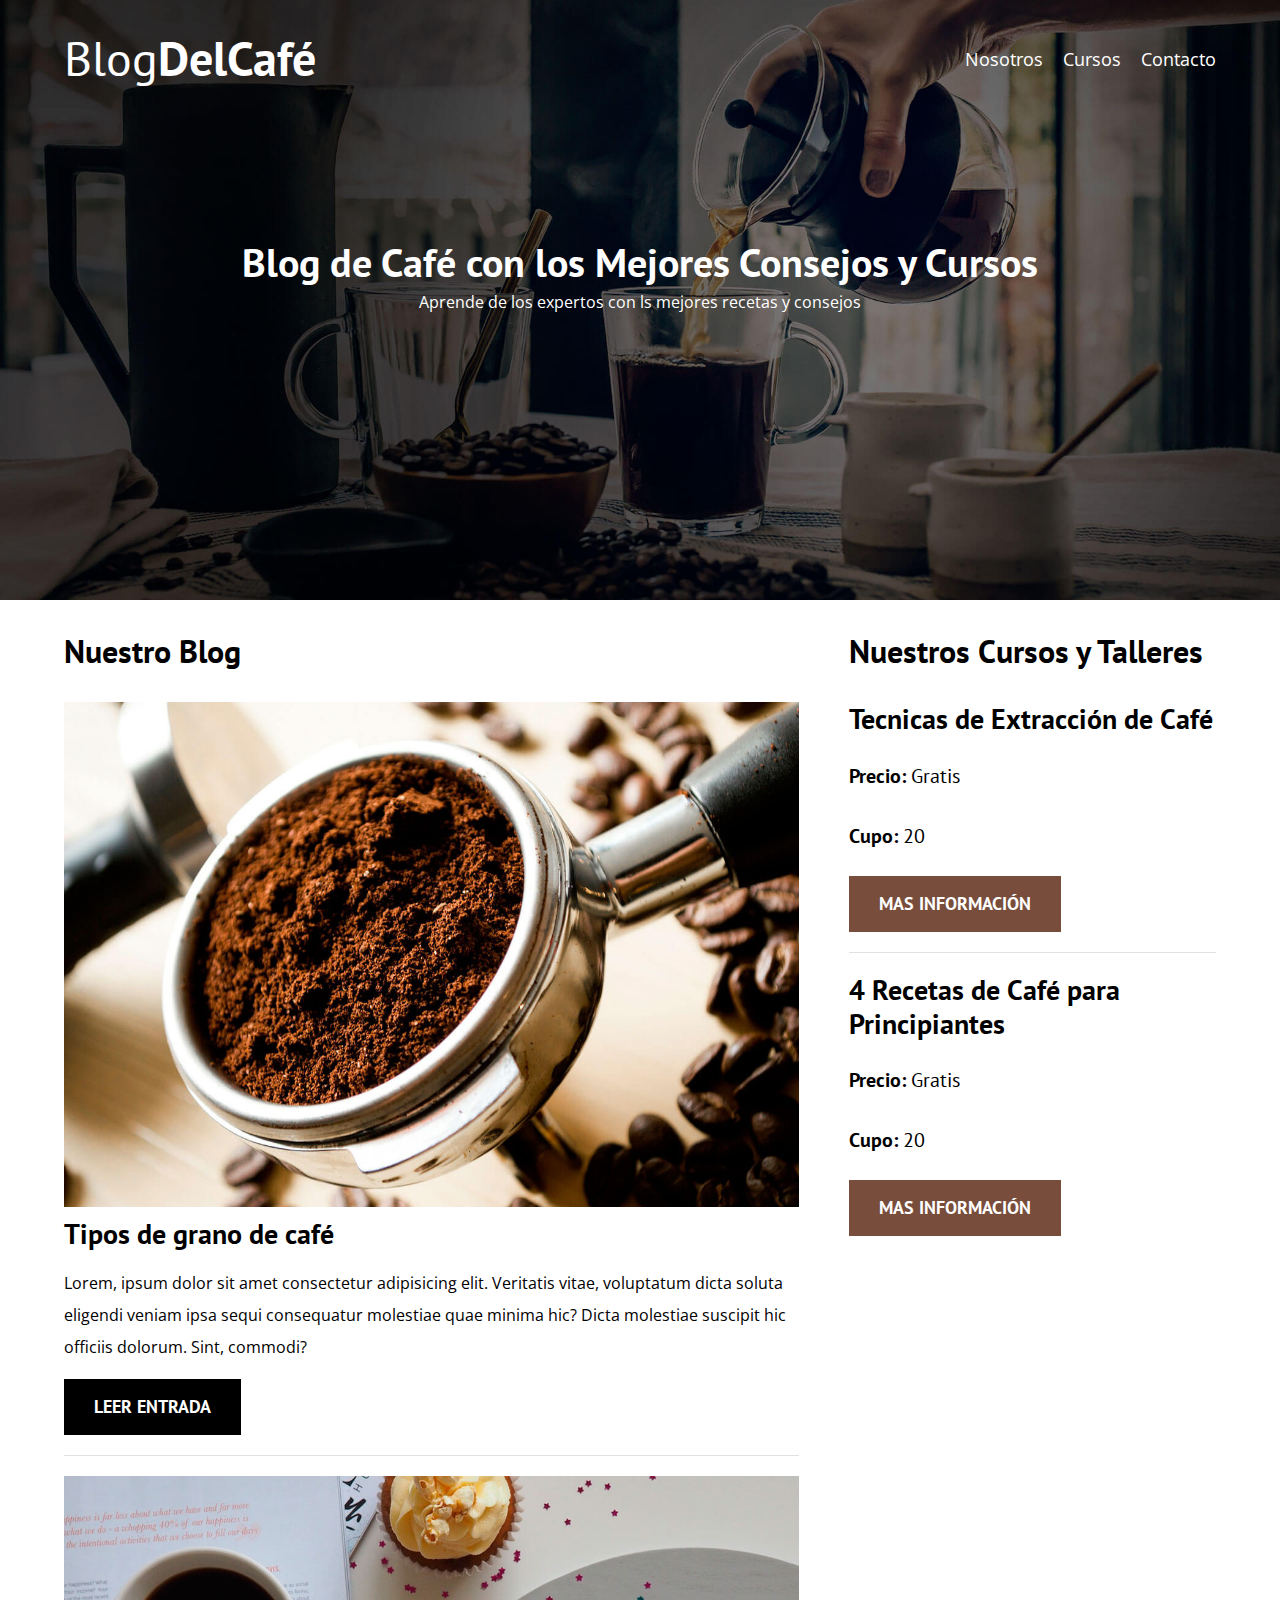
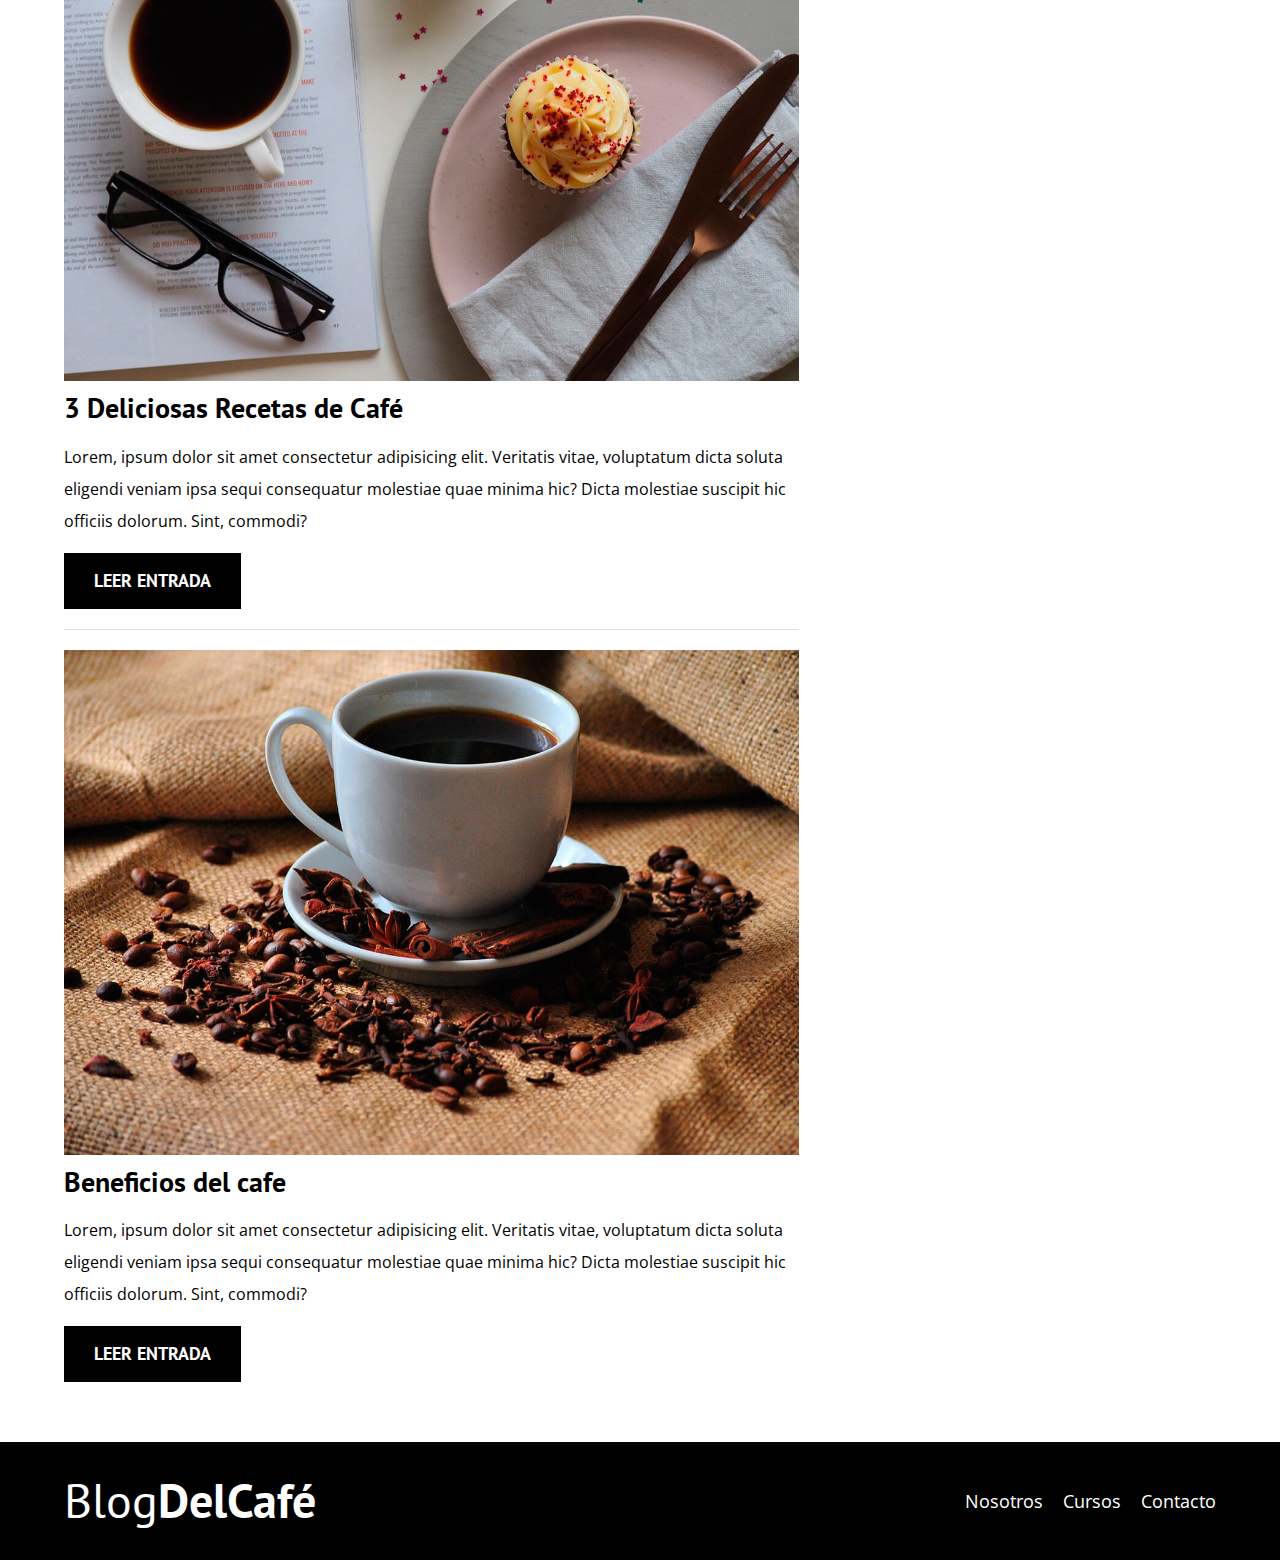
<file: index.html>
<!DOCTYPE html>
<html lang="en">

<head>
    <meta charset="UTF-8">
    <meta http-equiv="X-UA-Compatible" content="IE=edge">
    <meta name="viewport" content="width=device-width, initial-scale=1.0">
    <title>Blog del Café</title>

    <link rel="stylesheet" href="css/normalize.css">

    <link rel="preconnect" href="https://fonts.gstatic.com">
    <link href="https://fonts.googleapis.com/css2?family=Open+Sans&family=PT+Sans:wght@400;700&display=swap"
        rel="stylesheet">

    <link rel="stylesheet" href="css/style.css">
</head>

<body>

    <header class="header">

        <div class="contenedor">
            <div class="barra">
                <a class="logo" href="index.html">
                    <h1 class="logo__nombre no-margin centrar-texto">Blog<span class="logo__bold">DelCafé</span></h1>
                </a>

                <nav class="navegacion">
                    <a href="nosotros.html" class="navegacion__enlace">Nosotros</a>
                    <a href="cursos.html" class="navegacion__enlace">Cursos</a>
                    <a href="contacto.html" class="navegacion__enlace">Contacto</a>
                </nav>
            </div>
        </div>

        <div class="header__texto">
            <h2 class="no-margin">Blog de Café con los Mejores Consejos y Cursos</h2>
            <p class="no-margin">Aprende de los expertos con ls mejores recetas y consejos</p>
        </div>
    </header>

    <div class="contenedor contenido-principal">
        <main class="blog">
            <h3>Nuestro Blog</h3>

            <article class="entrada">
                <div class="entrada__imagen">
                    <img src="/img/blog1.jpg" alt="imagen blog">
                </div>

                <div class="entrada_contenido">
                    <h4 class="no-margin">Tipos de grano de café</h4>
                    <p>Lorem, ipsum dolor sit amet consectetur adipisicing elit. Veritatis vitae,
                        voluptatum dicta soluta eligendi veniam ipsa sequi consequatur molestiae
                        quae minima hic? Dicta molestiae suscipit hic officiis dolorum. Sint,
                        commodi?</p>
                    <a href="entrada.html" class="boton boton--primario">Leer Entrada</a>
                </div>
            </article>

            <article class="entrada">
                <div class="entrada__imagen">
                    <img src="/img/blog2.jpg" alt="imagen blog">
                </div>

                <div class="entrada_contenido">
                    <h4 class="no-margin">3 Deliciosas Recetas de Café</h4>
                    <p>Lorem, ipsum dolor sit amet consectetur adipisicing elit. Veritatis vitae,
                        voluptatum dicta soluta eligendi veniam ipsa sequi consequatur molestiae
                        quae minima hic? Dicta molestiae suscipit hic officiis dolorum. Sint,
                        commodi?</p>
                    <a href="entrada.html" class="boton boton--primario">Leer Entrada</a>
                </div>
            </article>

            <article class="entrada">
                <div class="entrada__imagen">
                    <img src="/img/blog3.jpg" alt="imagen blog">
                </div>

                <div class="entrada_contenido">
                    <h4 class="no-margin">Beneficios del cafe</h4>
                    <p>Lorem, ipsum dolor sit amet consectetur adipisicing elit. Veritatis vitae,
                        voluptatum dicta soluta eligendi veniam ipsa sequi consequatur molestiae
                        quae minima hic? Dicta molestiae suscipit hic officiis dolorum. Sint,
                        commodi?</p>
                    <a href="entrada.html" class="boton boton--primario">Leer Entrada</a>
                </div>
            </article>

        </main> <!-- .blog-->
        <aside class="sidebar">
            <h3>Nuestros Cursos y Talleres</h3>

            <ul class="cursos no-padding">
                <li class="widget-curso">
                    <h4 class="no-margin">Tecnicas de Extracción de Café</h4>
                    <p class="widget-curso__label">Precio:
                        <span class="widget-curso__info">Gratis</span>
                    </p>
                    <p class="widget-curso__label">Cupo:
                        <span class="widget-curso__info">20</span>
                    </p>
                    <a href="entrada.html" class="boton boton--secundario">Mas información</a>
                </li>

                <li class="widget-curso">
                    <h4 class="no-margin">4 Recetas de Café para Principiantes</h4>
                    <p class="widget-curso__label">Precio:
                        <span class="widget-curso__info">Gratis</span>
                    </p>
                    <p class="widget-curso__label">Cupo:
                        <span class="widget-curso__info">20</span>
                    </p>
                    <a href="entrada.html" class="boton boton--secundario">Mas información</a>
                </li>
            </ul>
        </aside>
    </div> <!-- .contenido-principal-->

    <footer class="footer">
        <div class="contenedor">
            <div class="barra">
                <a class="logo" href="index.html">
                    <h1 class="logo__nombre no-margin centrar-texto">Blog<span class="logo__bold">DelCafé</span></h1>
                </a>

                <nav class="navegacion">
                    <a href="nosotros.html" class="navegacion__enlace">Nosotros</a>
                    <a href="cursos.html" class="navegacion__enlace">Cursos</a>
                    <a href="contacto.html" class="navegacion__enlace">Contacto</a>
                </nav>
            </div>
        </div>

    </footer>

</body>

</html>
</file>
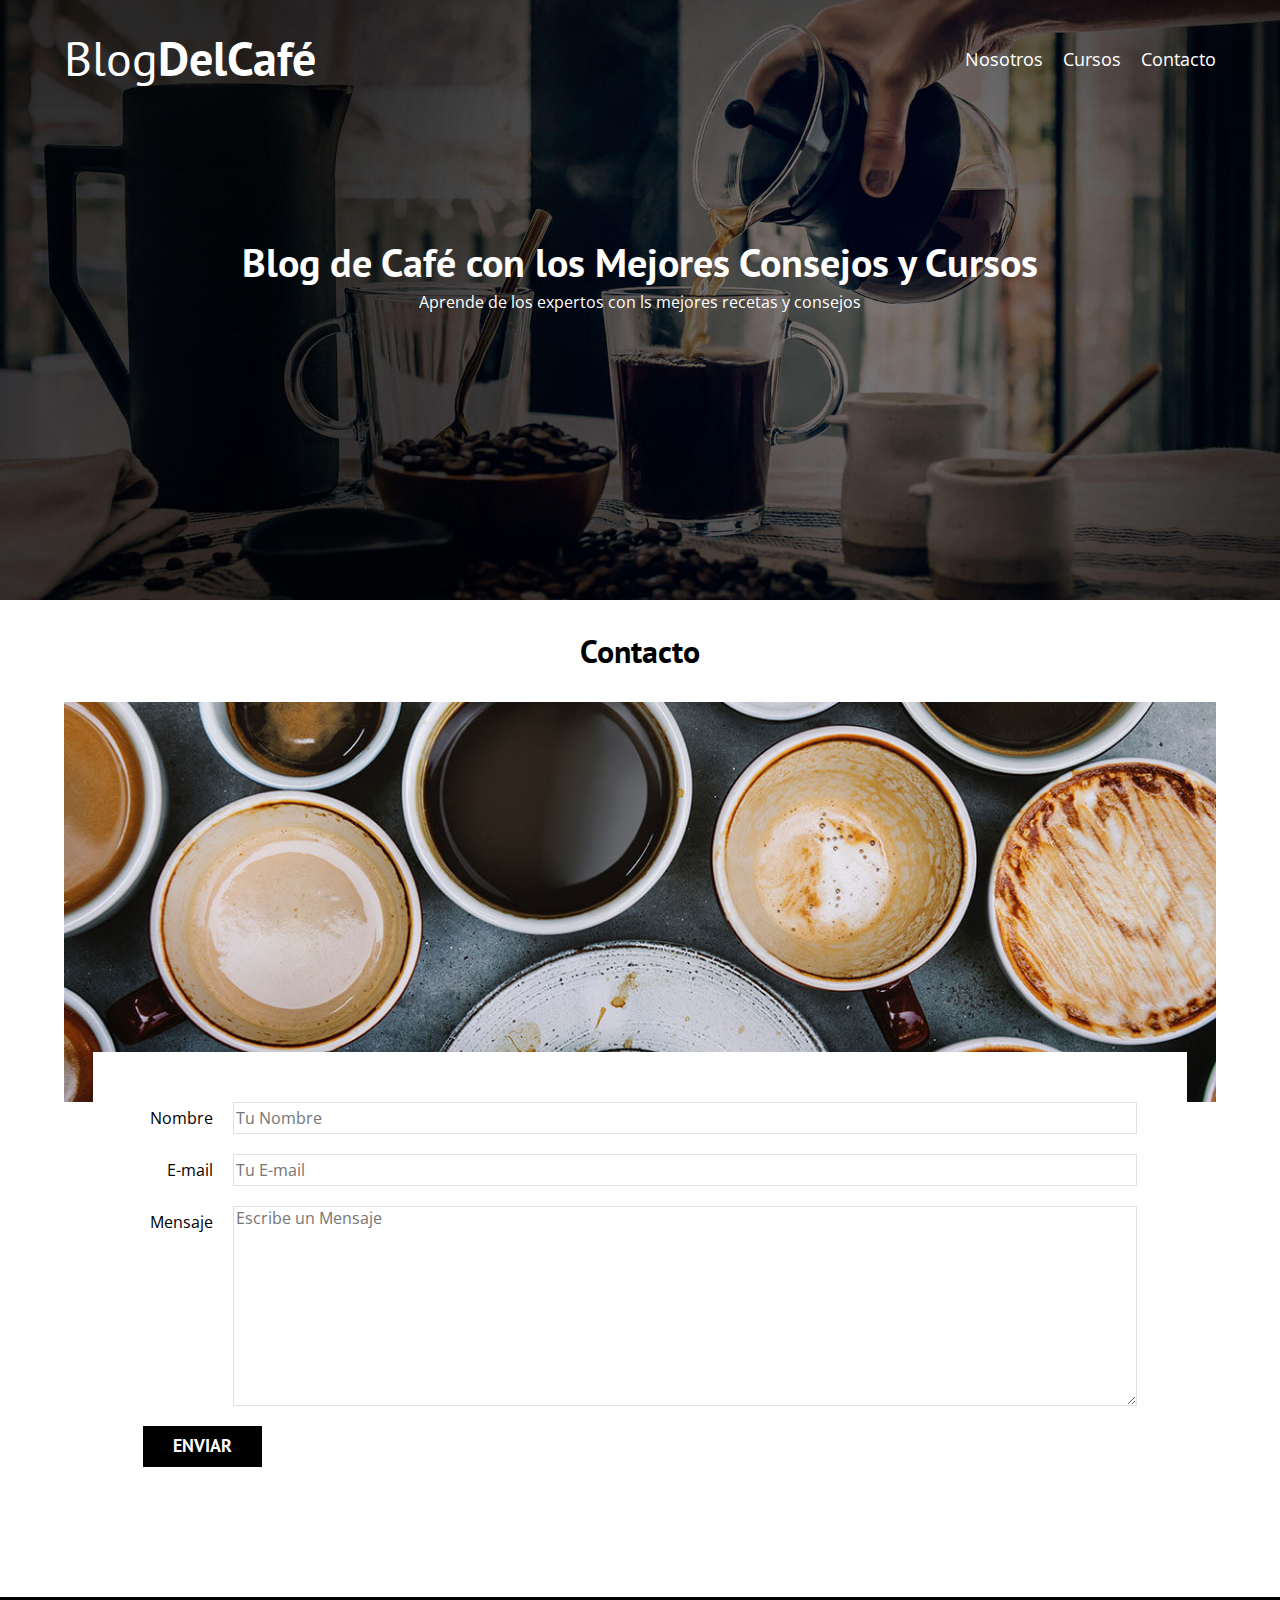
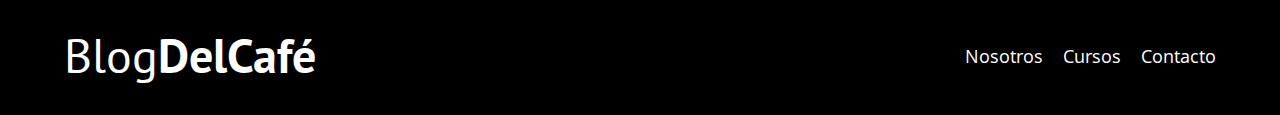
<file: contacto.html>
<!DOCTYPE html>
<html lang="en">

<head>
    <meta charset="UTF-8">
    <meta http-equiv="X-UA-Compatible" content="IE=edge">
    <meta name="viewport" content="width=device-width, initial-scale=1.0">
    <title>Blog del Café</title>

    <link rel="stylesheet" href="css/normalize.css">

    <link rel="preconnect" href="https://fonts.gstatic.com">
    <link href="https://fonts.googleapis.com/css2?family=Open+Sans&family=PT+Sans:wght@400;700&display=swap"
        rel="stylesheet">

    <link rel="stylesheet" href="css/style.css">
</head>

<body>

    <header class="header">

        <div class="contenedor">
            <div class="barra">
                <a class="logo" href="index.html">
                    <h1 class="logo__nombre no-margin centrar-texto">Blog<span class="logo__bold">DelCafé</span></h1>
                </a>

                <nav class="navegacion">
                    <a href="nosotros.html" class="navegacion__enlace">Nosotros</a>
                    <a href="cursos.html" class="navegacion__enlace">Cursos</a>
                    <a href="contacto.html" class="navegacion__enlace">Contacto</a>
                </nav>
            </div>
        </div>

        <div class="header__texto">
            <h2 class="no-margin">Blog de Café con los Mejores Consejos y Cursos</h2>
            <p class="no-margin">Aprende de los expertos con ls mejores recetas y consejos</p>
        </div>
    </header>

    <main class="contenedor">
        <h3 class="centrar-texto">Contacto</h3>

        <div class="contacto-bg"></div>
        <form class="formulario">
            <div class="campo">
                <label class="campo__label" for="nombre">Nombre</label>
                <input class="campo__field" type="text" placeholder="Tu Nombre" id="nombre">
            </div>
            <div class="campo">
                <label class="campo__label" for="email">E-mail</label>
                <input class="campo__field" type="email" placeholder="Tu E-mail" id="email">
            </div>
            <div class="campo">
                <label class="campo__label" for="mensaje">Mensaje</label>
                <textarea class="campo__field campo__field--textarea"  id="mensaje" placeholder="Escribe un Mensaje"></textarea>
            </div>
            <div class="campo">
                <input type="submit" value="Enviar" class="boton boton--primario">
            </div>
        </form>

    </main>

    <footer class="footer">
        <div class="contenedor">
            <div class="barra">
                <a class="logo" href="index.html">
                    <h1 class="logo__nombre no-margin centrar-texto">Blog<span class="logo__bold">DelCafé</span></h1>
                </a>

                <nav class="navegacion">
                    <a href="nosotros.html" class="navegacion__enlace">Nosotros</a>
                    <a href="cursos.html" class="navegacion__enlace">Cursos</a>
                    <a href="contacto.html" class="navegacion__enlace">Contacto</a>
                </nav>
            </div>
        </div>

    </footer>

</body>

</html>
</file>
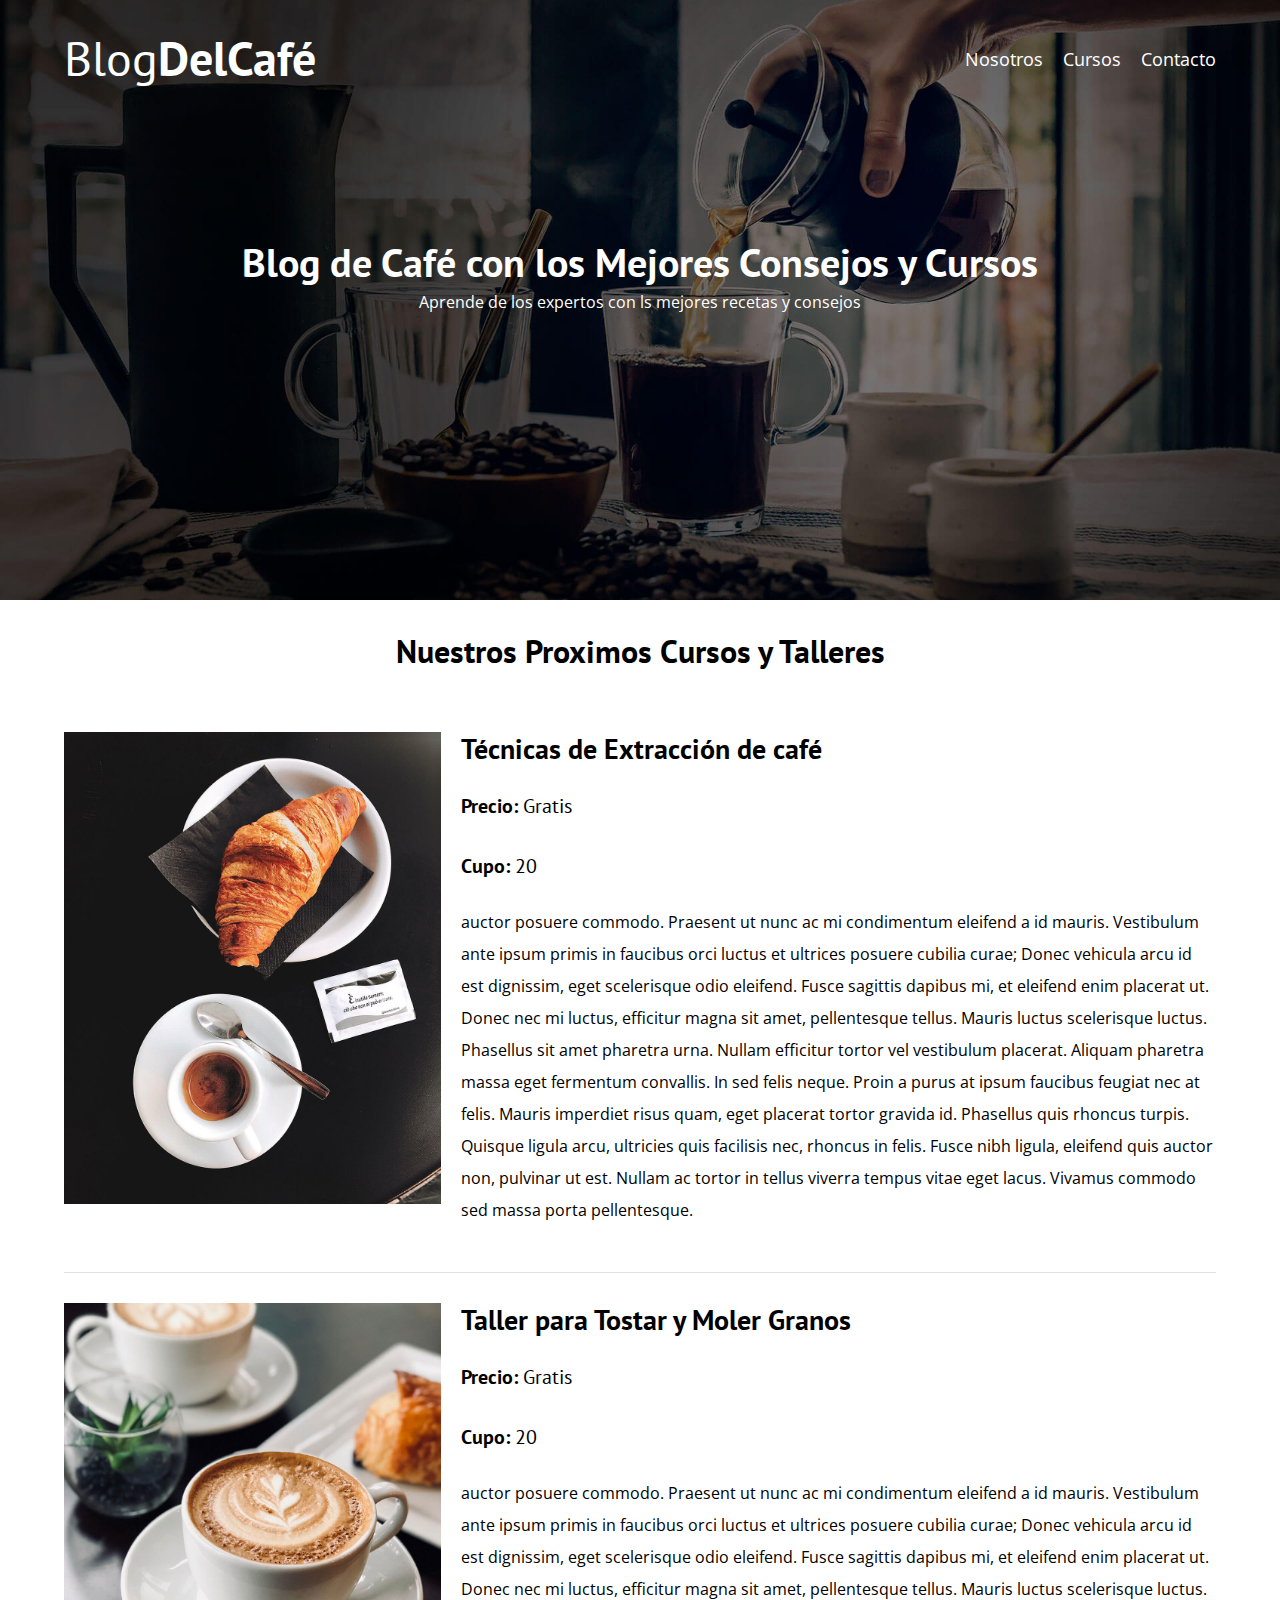
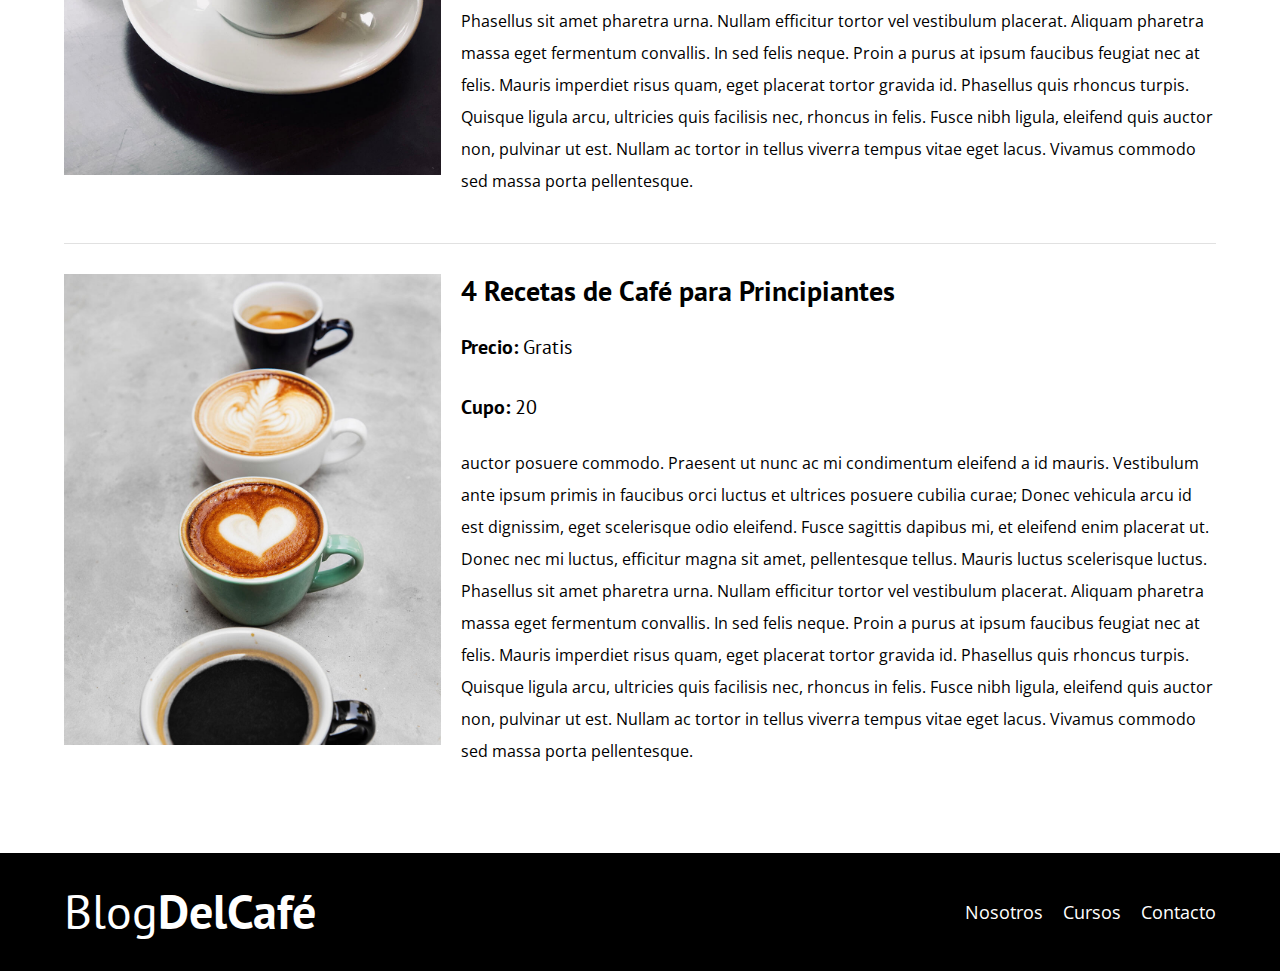
<file: cursos.html>
<!DOCTYPE html>
<html lang="en">

<head>
    <meta charset="UTF-8">
    <meta http-equiv="X-UA-Compatible" content="IE=edge">
    <meta name="viewport" content="width=device-width, initial-scale=1.0">
    <title>Blog del Café</title>

    <link rel="stylesheet" href="css/normalize.css">

    <link rel="preconnect" href="https://fonts.gstatic.com">
    <link href="https://fonts.googleapis.com/css2?family=Open+Sans&family=PT+Sans:wght@400;700&display=swap"
        rel="stylesheet">

    <link rel="stylesheet" href="css/style.css">
</head>

<body>

    <header class="header">

        <div class="contenedor">
            <div class="barra">
                <a class="logo" href="index.html">
                    <h1 class="logo__nombre no-margin centrar-texto">Blog<span class="logo__bold">DelCafé</span></h1>
                </a>

                <nav class="navegacion">
                    <a href="nosotros.html" class="navegacion__enlace">Nosotros</a>
                    <a href="cursos.html" class="navegacion__enlace">Cursos</a>
                    <a href="contacto.html" class="navegacion__enlace">Contacto</a>
                </nav>
            </div>
        </div>

        <div class="header__texto">
            <h2 class="no-margin">Blog de Café con los Mejores Consejos y Cursos</h2>
            <p class="no-margin">Aprende de los expertos con ls mejores recetas y consejos</p>
        </div>
    </header>

    <main class="contenedor">
        <h3 class="centrar-texto">Nuestros Proximos Cursos y Talleres</h3>

        <div class="curso">
            <div class="curso__imagen">
                <img src="/img/curso1.jpg" alt="curso imagen">
            </div>
            <div class="curso__informacion">
                <h4 class="no-margin">Técnicas de Extracción de café</h4>
                <p class="curso__label">Precio:
                    <span class="curso__info">Gratis</span>
                </p>
                <p class="curso__label">Cupo:
                    <span class="curso__info">20</span>
                </p>
                <p class="curso__descripcion">
                    auctor posuere commodo. Praesent ut nunc ac mi condimentum eleifend a id mauris. Vestibulum ante
                    ipsum primis in faucibus orci luctus et ultrices posuere cubilia curae; Donec vehicula arcu id est
                    dignissim, eget scelerisque odio eleifend. Fusce sagittis dapibus mi, et eleifend enim placerat ut.
                    Donec nec mi luctus, efficitur magna sit amet, pellentesque tellus. Mauris luctus scelerisque
                    luctus. Phasellus sit amet pharetra urna.

                    Nullam efficitur tortor vel vestibulum placerat. Aliquam pharetra massa eget fermentum convallis. In
                    sed felis neque. Proin a purus at ipsum faucibus feugiat nec at felis. Mauris imperdiet risus quam,
                    eget placerat tortor gravida id. Phasellus quis rhoncus turpis. Quisque ligula arcu, ultricies quis
                    facilisis nec, rhoncus in felis. Fusce nibh ligula, eleifend quis auctor non, pulvinar ut est.
                    Nullam ac tortor in tellus viverra tempus vitae eget lacus. Vivamus commodo sed massa porta
                    pellentesque.
                </p>
            </div> <!-- .curso__informacion-->
        </div> <!-- .curso-->

        <div class="curso">
            <div class="curso__imagen">
                <img src="/img/curso2.jpg" alt="curso imagen">
            </div>
            <div class="curso__informacion">
                <h4 class="no-margin">Taller para Tostar y Moler Granos</h4>
                <p class="curso__label">Precio:
                    <span class="curso__info">Gratis</span>
                </p>
                <p class="curso__label">Cupo:
                    <span class="curso__info">20</span>
                </p>
                <p class="curso__descripcion">
                    auctor posuere commodo. Praesent ut nunc ac mi condimentum eleifend a id mauris. Vestibulum ante
                    ipsum primis in faucibus orci luctus et ultrices posuere cubilia curae; Donec vehicula arcu id est
                    dignissim, eget scelerisque odio eleifend. Fusce sagittis dapibus mi, et eleifend enim placerat ut.
                    Donec nec mi luctus, efficitur magna sit amet, pellentesque tellus. Mauris luctus scelerisque
                    luctus. Phasellus sit amet pharetra urna.

                    Nullam efficitur tortor vel vestibulum placerat. Aliquam pharetra massa eget fermentum convallis. In
                    sed felis neque. Proin a purus at ipsum faucibus feugiat nec at felis. Mauris imperdiet risus quam,
                    eget placerat tortor gravida id. Phasellus quis rhoncus turpis. Quisque ligula arcu, ultricies quis
                    facilisis nec, rhoncus in felis. Fusce nibh ligula, eleifend quis auctor non, pulvinar ut est.
                    Nullam ac tortor in tellus viverra tempus vitae eget lacus. Vivamus commodo sed massa porta
                    pellentesque.
                </p>
            </div> <!-- .curso__informacion-->
        </div> <!-- .curso-->

        <div class="curso">
            <div class="curso__imagen">
                <img src="/img/curso3.jpg" alt="curso imagen">
            </div>
            <div class="curso__informacion">
                <h4 class="no-margin">4 Recetas de Café para Principiantes</h4>
                <p class="curso__label">Precio:
                    <span class="curso__info">Gratis</span>
                </p>
                <p class="curso__label">Cupo:
                    <span class="curso__info">20</span>
                </p>
                <p class="curso__descripcion">
                    auctor posuere commodo. Praesent ut nunc ac mi condimentum eleifend a id mauris. Vestibulum ante
                    ipsum primis in faucibus orci luctus et ultrices posuere cubilia curae; Donec vehicula arcu id est
                    dignissim, eget scelerisque odio eleifend. Fusce sagittis dapibus mi, et eleifend enim placerat ut.
                    Donec nec mi luctus, efficitur magna sit amet, pellentesque tellus. Mauris luctus scelerisque
                    luctus. Phasellus sit amet pharetra urna.

                    Nullam efficitur tortor vel vestibulum placerat. Aliquam pharetra massa eget fermentum convallis. In
                    sed felis neque. Proin a purus at ipsum faucibus feugiat nec at felis. Mauris imperdiet risus quam,
                    eget placerat tortor gravida id. Phasellus quis rhoncus turpis. Quisque ligula arcu, ultricies quis
                    facilisis nec, rhoncus in felis. Fusce nibh ligula, eleifend quis auctor non, pulvinar ut est.
                    Nullam ac tortor in tellus viverra tempus vitae eget lacus. Vivamus commodo sed massa porta
                    pellentesque.
                </p>
            </div> <!-- .curso__informacion-->
        </div> <!-- .curso-->

    </main>

    <footer class="footer">
        <div class="contenedor">
            <div class="barra">
                <a class="logo" href="index.html">
                    <h1 class="logo__nombre no-margin centrar-texto">Blog<span class="logo__bold">DelCafé</span></h1>
                </a>

                <nav class="navegacion">
                    <a href="nosotros.html" class="navegacion__enlace">Nosotros</a>
                    <a href="cursos.html" class="navegacion__enlace">Cursos</a>
                    <a href="contacto.html" class="navegacion__enlace">Contacto</a>
                </nav>
            </div>
        </div>

    </footer>

</body>

</html>
</file>
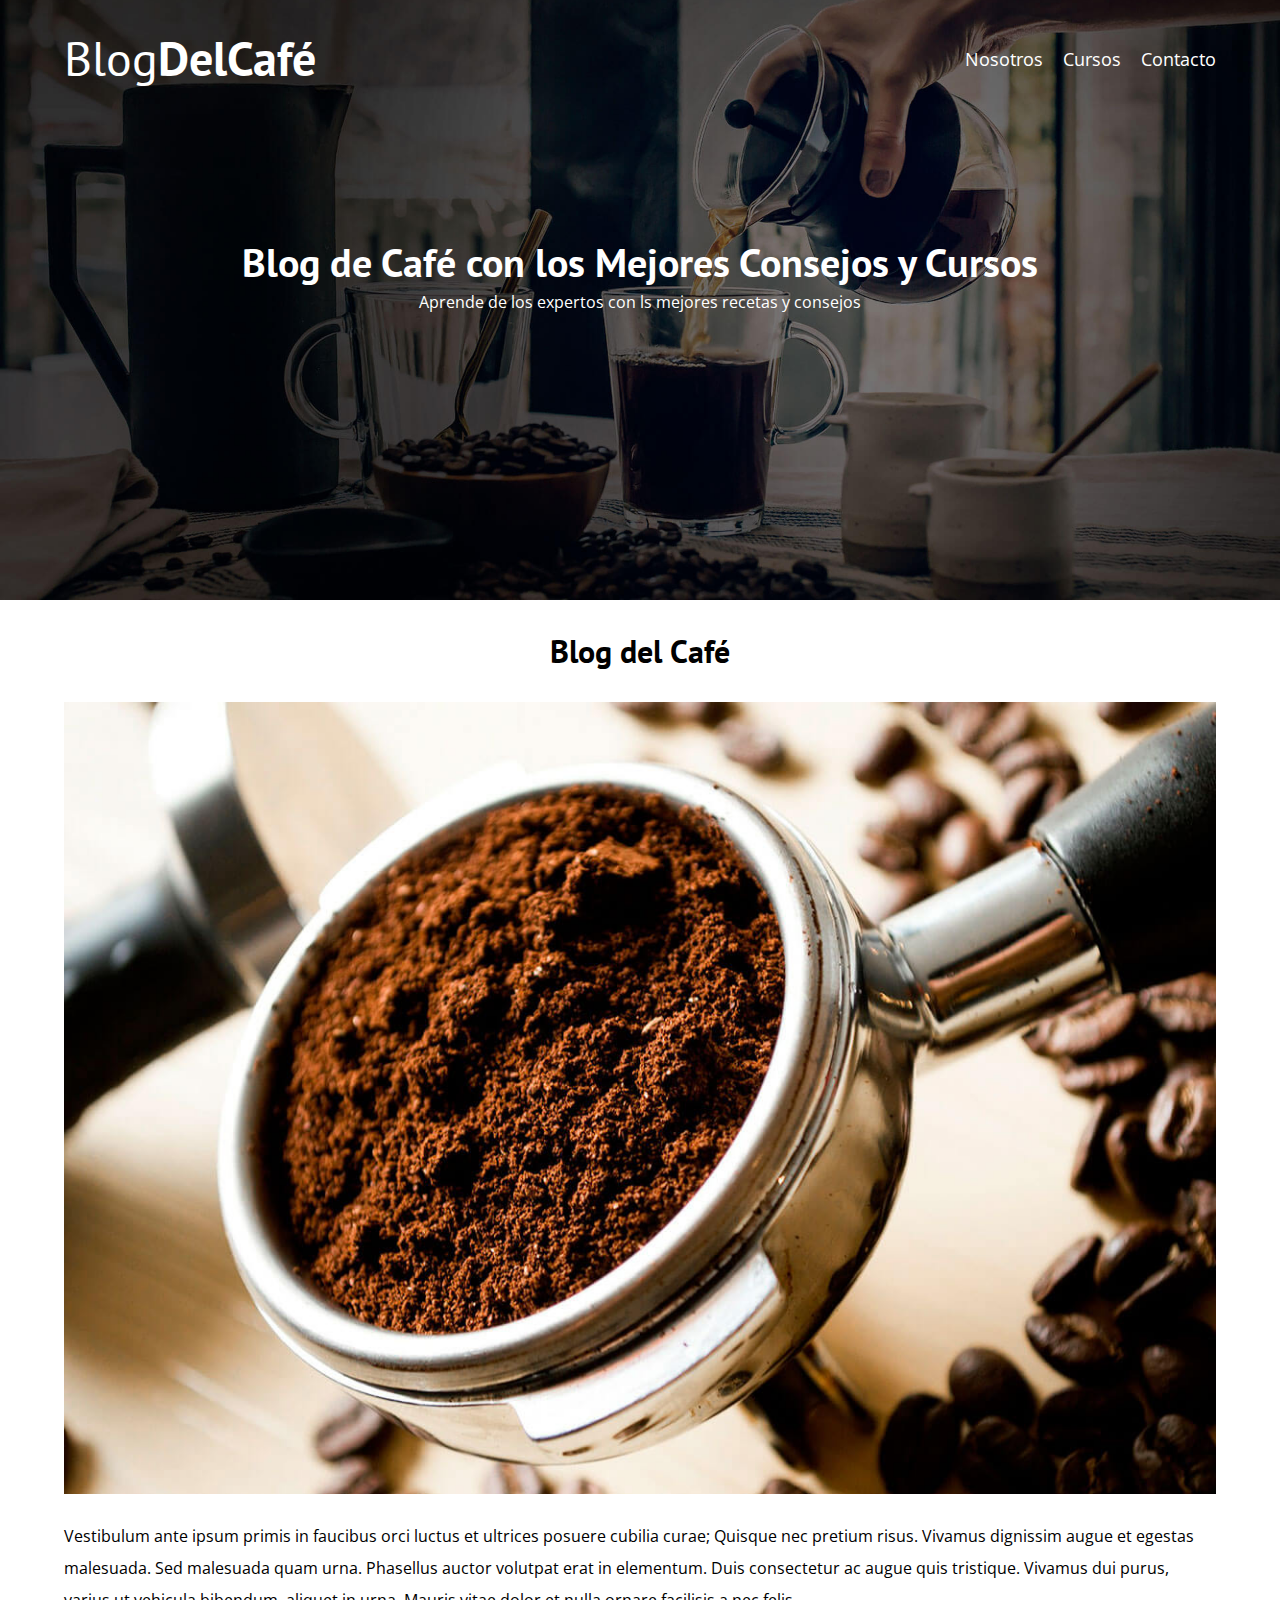
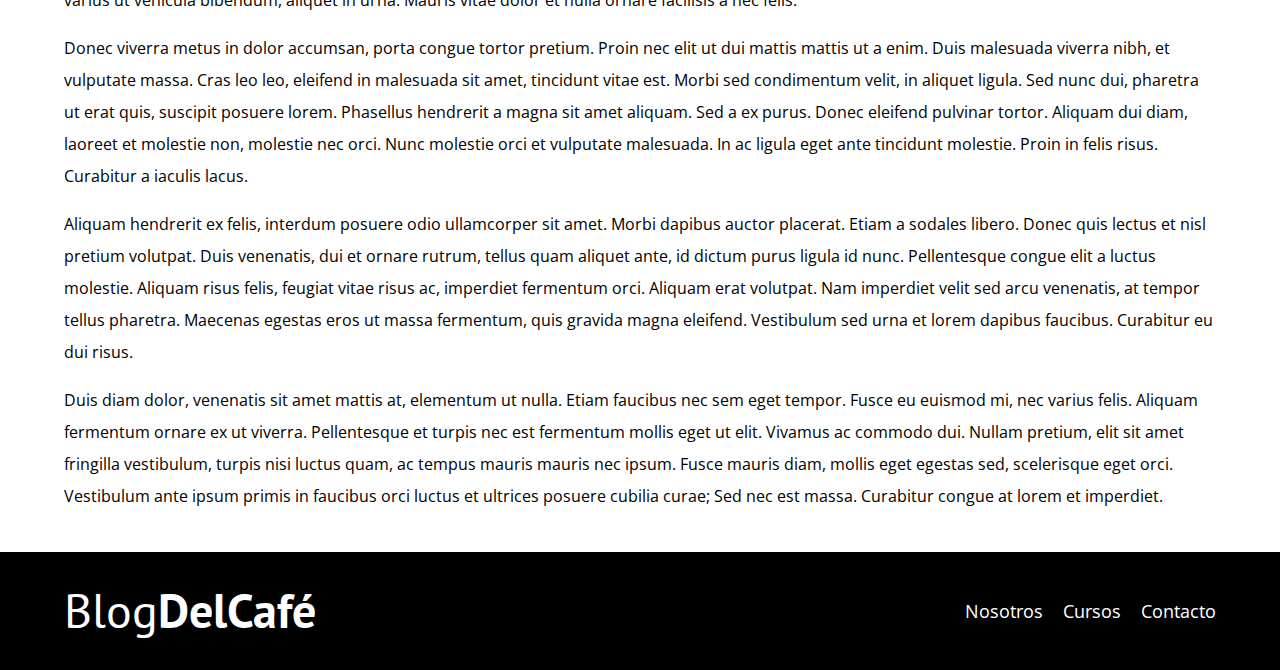
<file: entrada.html>
<!DOCTYPE html>
<html lang="en">

<head>
    <meta charset="UTF-8">
    <meta http-equiv="X-UA-Compatible" content="IE=edge">
    <meta name="viewport" content="width=device-width, initial-scale=1.0">
    <title>Blog del Café</title>

    <link rel="stylesheet" href="css/normalize.css">

    <link rel="preconnect" href="https://fonts.gstatic.com">
    <link href="https://fonts.googleapis.com/css2?family=Open+Sans&family=PT+Sans:wght@400;700&display=swap"
        rel="stylesheet">

    <link rel="stylesheet" href="css/style.css">
</head>

<body>

    <header class="header">

        <div class="contenedor">
            <div class="barra">
                <a class="logo" href="index.html">
                    <h1 class="logo__nombre no-margin centrar-texto">Blog<span class="logo__bold">DelCafé</span></h1>
                </a>

                <nav class="navegacion">
                    <a href="nosotros.html" class="navegacion__enlace">Nosotros</a>
                    <a href="cursos.html" class="navegacion__enlace">Cursos</a>
                    <a href="contacto.html" class="navegacion__enlace">Contacto</a>
                </nav>
            </div>
        </div>

        <div class="header__texto">
            <h2 class="no-margin">Blog de Café con los Mejores Consejos y Cursos</h2>
            <p class="no-margin">Aprende de los expertos con ls mejores recetas y consejos</p>
        </div>
    </header>

    <main class="contenedor">
        <h3 class="centrar-texto">Blog del Café</h3>

        <img src="img/blog1.jpg" alt="imagen del blog">

        <p>Vestibulum ante ipsum primis in faucibus orci luctus et ultrices posuere cubilia curae; Quisque nec pretium
        risus. Vivamus dignissim augue et egestas malesuada. Sed malesuada quam urna. Phasellus auctor volutpat erat in
        elementum. Duis consectetur ac augue quis tristique. Vivamus dui purus, varius ut vehicula bibendum, aliquet in
        urna. Mauris vitae dolor et nulla ornare facilisis a nec felis.</p>

        <p>Donec viverra metus in dolor accumsan, porta congue tortor pretium. Proin nec elit ut dui mattis mattis ut a
        enim. Duis malesuada viverra nibh, et vulputate massa. Cras leo leo, eleifend in malesuada sit amet, tincidunt
        vitae est. Morbi sed condimentum velit, in aliquet ligula. Sed nunc dui, pharetra ut erat quis, suscipit posuere
        lorem. Phasellus hendrerit a magna sit amet aliquam. Sed a ex purus. Donec eleifend pulvinar tortor. Aliquam dui
        diam, laoreet et molestie non, molestie nec orci. Nunc molestie orci et vulputate malesuada. In ac ligula eget
        ante tincidunt molestie. Proin in felis risus. Curabitur a iaculis lacus.</p>

        <p>Aliquam hendrerit ex felis, interdum posuere odio ullamcorper sit amet. Morbi dapibus auctor placerat. Etiam a
        sodales libero. Donec quis lectus et nisl pretium volutpat. Duis venenatis, dui et ornare rutrum, tellus quam
        aliquet ante, id dictum purus ligula id nunc. Pellentesque congue elit a luctus molestie. Aliquam risus felis,
        feugiat vitae risus ac, imperdiet fermentum orci. Aliquam erat volutpat. Nam imperdiet velit sed arcu venenatis,
        at tempor tellus pharetra. Maecenas egestas eros ut massa fermentum, quis gravida magna eleifend. Vestibulum sed
        urna et lorem dapibus faucibus. Curabitur eu dui risus.</p>

        <p>Duis diam dolor, venenatis sit amet mattis at, elementum ut nulla. Etiam faucibus nec sem eget tempor. Fusce eu
        euismod mi, nec varius felis. Aliquam fermentum ornare ex ut viverra. Pellentesque et turpis nec est fermentum
        mollis eget ut elit. Vivamus ac commodo dui. Nullam pretium, elit sit amet fringilla vestibulum, turpis nisi
        luctus quam, ac tempus mauris mauris nec ipsum. Fusce mauris diam, mollis eget egestas sed, scelerisque eget
        orci. Vestibulum ante ipsum primis in faucibus orci luctus et ultrices posuere cubilia curae; Sed nec est massa.
        Curabitur congue at lorem et imperdiet.</p>

    </main>

    <footer class="footer">
        <div class="contenedor">
            <div class="barra">
                <a class="logo" href="index.html">
                    <h1 class="logo__nombre no-margin centrar-texto">Blog<span class="logo__bold">DelCafé</span></h1>
                </a>

                <nav class="navegacion">
                    <a href="nosotros.html" class="navegacion__enlace">Nosotros</a>
                    <a href="cursos.html" class="navegacion__enlace">Cursos</a>
                    <a href="contacto.html" class="navegacion__enlace">Contacto</a>
                </nav>
            </div>
        </div>

    </footer>

</body>

</html>
</file>
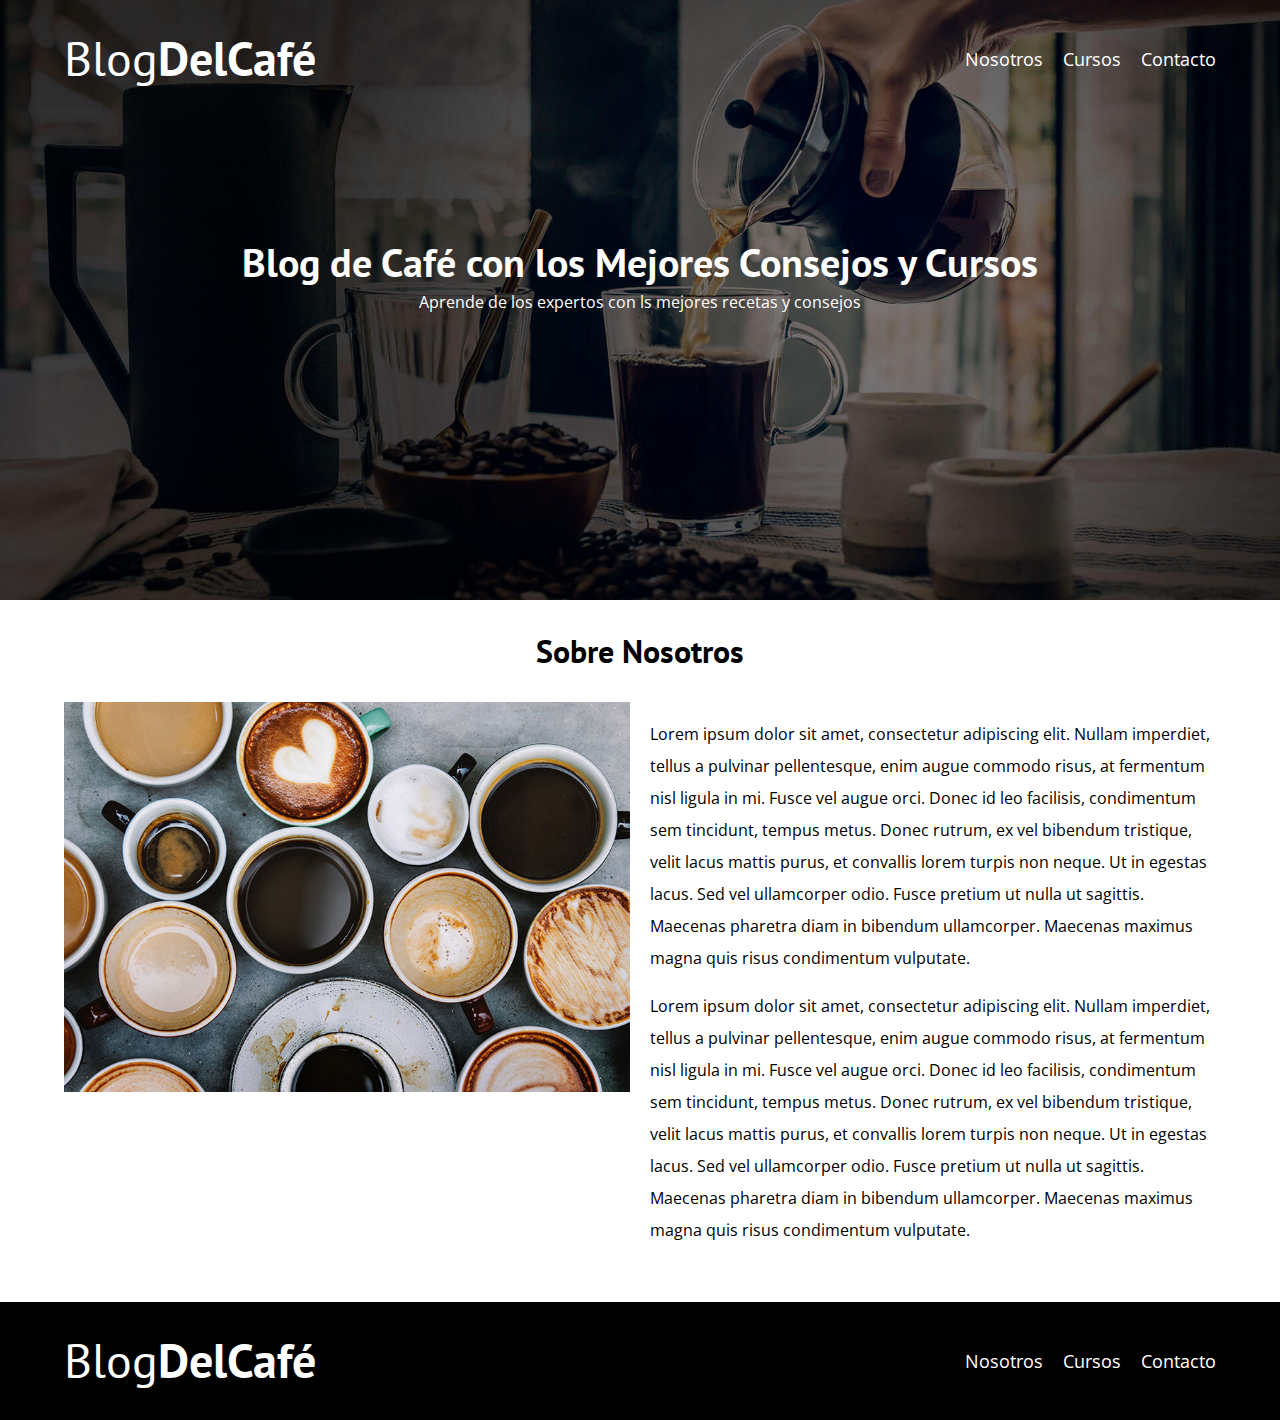
<file: nosotros.html>
<!DOCTYPE html>
<html lang="en">

<head>
    <meta charset="UTF-8">
    <meta http-equiv="X-UA-Compatible" content="IE=edge">
    <meta name="viewport" content="width=device-width, initial-scale=1.0">
    <title>Blog del Café</title>

    <link rel="stylesheet" href="css/normalize.css">

    <link rel="preconnect" href="https://fonts.gstatic.com">
    <link href="https://fonts.googleapis.com/css2?family=Open+Sans&family=PT+Sans:wght@400;700&display=swap"
        rel="stylesheet">

    <link rel="stylesheet" href="css/style.css">
</head>

<body>

    <header class="header">

        <div class="contenedor">
            <div class="barra">
                <a class="logo" href="index.html">
                    <h1 class="logo__nombre no-margin centrar-texto">Blog<span class="logo__bold">DelCafé</span></h1>
                </a>

                <nav class="navegacion">
                    <a href="nosotros.html" class="navegacion__enlace">Nosotros</a>
                    <a href="cursos.html" class="navegacion__enlace">Cursos</a>
                    <a href="contacto.html" class="navegacion__enlace">Contacto</a>
                </nav>
            </div>
        </div>

        <div class="header__texto">
            <h2 class="no-margin">Blog de Café con los Mejores Consejos y Cursos</h2>
            <p class="no-margin">Aprende de los expertos con ls mejores recetas y consejos</p>
        </div>
    </header>

    <main class="contenedor">
        <h3 class="centrar-texto">Sobre Nosotros</h3>

        <div class="sobre-nosotros">
            <div class="sobre-nosotros__imagen">
                <img src="img/nosotros.jpg" alt="imagen nosotros">
            </div>

            <div class="sobre-nosotros__texto">
                <p>
                    Lorem ipsum dolor sit amet, consectetur adipiscing elit. Nullam imperdiet, tellus a pulvinar
                    pellentesque,
                    enim augue commodo risus, at fermentum nisl ligula in mi. Fusce vel augue orci. Donec id leo
                    facilisis,
                    condimentum sem tincidunt, tempus metus. Donec rutrum, ex vel bibendum tristique, velit lacus mattis
                    purus,
                    et convallis lorem turpis non neque. Ut in egestas lacus. Sed vel ullamcorper odio.
                    Fusce pretium ut nulla ut sagittis. Maecenas pharetra diam in bibendum ullamcorper.
                    Maecenas maximus magna quis risus condimentum vulputate.
                </p>
                <p>
                    Lorem ipsum dolor sit amet, consectetur adipiscing elit. Nullam imperdiet, tellus a pulvinar
                    pellentesque,
                    enim augue commodo risus, at fermentum nisl ligula in mi. Fusce vel augue orci. Donec id leo
                    facilisis,
                    condimentum sem tincidunt, tempus metus. Donec rutrum, ex vel bibendum tristique, velit lacus mattis
                    purus,
                    et convallis lorem turpis non neque. Ut in egestas lacus. Sed vel ullamcorper odio.
                    Fusce pretium ut nulla ut sagittis. Maecenas pharetra diam in bibendum ullamcorper.
                    Maecenas maximus magna quis risus condimentum vulputate.
                </p>
            </div>
        </div>
    </main>

    <footer class="footer">
        <div class="contenedor">
            <div class="barra">
                <a class="logo" href="index.html">
                    <h1 class="logo__nombre no-margin centrar-texto">Blog<span class="logo__bold">DelCafé</span></h1>
                </a>

                <nav class="navegacion">
                    <a href="nosotros.html" class="navegacion__enlace">Nosotros</a>
                    <a href="cursos.html" class="navegacion__enlace">Cursos</a>
                    <a href="contacto.html" class="navegacion__enlace">Contacto</a>
                </nav>
            </div>
        </div>

    </footer>

</body>

</html>
</file>
<file: css/style.css>
:root {
    --fuenteHeading: 'Pt Sans', sans-serif;
    --fuenteParrafos: 'Open Sans', sans-serif;

    --colorPrimario: #784D3C;
    --blanco: #ffffff;
    --negro: #000000;
    --gris: #e1e1e1;
}

html {
    box-sizing: border-box;       /*solucion:el border o padding etc, no afecta el tamaño de los elementos*/
    font-size: 62.5%; /*1rem = 10px*/
}
*, *:before, *:after {            /*solucion:el border o padding etc, no afecta el tamaño de los elementos*/
    box-sizing: inherit;          /*solucion:el border o padding etc, no afecta el tamaño de los elementos*/
}
body {
    font-family: var(--fuenteParrafos); /*fuente*/
    font-size: 1.6rem;           /*tamaño fuente*/
    line-height: 2;               /*interlineado*/
}

/** Globales **/
.contenedor {
    max-width: 120rem; /*tamaño total*/
    width: 90%;        /*tamaño ajustado*/
    margin: 0 auto;    /*sin dejar margenes arriba, abajo y automaticamente ajustados a los lados*/
}
a { /*enlaces*/
    text-decoration: none; /*quitar interlineado*/
}
h1, h2, h3, h4 { /*para todos los headings*/
    font-family: var(--fuenteHeading);  /*fuente*/
    line-height: 1.2;
}
h1 {
    font-size: 4.8rem; 
} 
h2 {
    font-size: 4rem;
} 
h3 {
    font-size: 3.2rem;
} 
h4 {
    font-size: 2.8rem;
}
img {
    max-width: 100%;
}

/** Utilidades **/
.no-margin {
    margin: 0; /*elimina el margen a un elemento*/
}
.no-padding {
    padding: 0; /*elimina el padding a un elemento*/
}
.centrar-texto {
    text-align: center; /*centra el texto*/
}

/** Header **/
.header {
    background-image: url(../img/banner.jpg);
    height: 60rem;      /*se le da tamaño para que aparezca la img*/
    background-size: cover;     /*toma todo el espacio disponible*/
    background-repeat: no-repeat;       /*evita que se repita la imagen*/
    background-position: center center; /*siempre muestra la parte central de la imagen sin importar tamaño de la pag.*/
}
.header__texto {
    text-align: center;     /*alinea el texto*/
    color: var(--blanco);       /*da color al texto*/
    margin-top: 5rem;       /*da un margen de 5rem arriba*/
}
@media (min-width: 768px) {
    .header__texto {
        margin-top: 15rem;
    }
}

@media (min-width: 768px) {
     .barra {
         display:flex;
         justify-content: space-between;
         align-items: center;
     }
}
.barra {
    padding-top: 3rem;
}
.logo {
    color: var(--blanco);
}
.logo__nombre {
    font-weight:normal;
}
.logo__bold {
    font-weight: bold;
}

@media (min-width: 768px) {
    .navegacion {
        display: flex;
        gap: 2rem;
    }
}
.navegacion__enlace {
    display: block;
    text-align: center;
    color: var(--blanco);
    font-size: 1.8rem;
}

@media (min-width: 768px) {
    .contenido-principal {
        display: grid;
        grid-template-columns: 2fr 1fr;
        gap: 5rem;
    }
}
.entrada {
    border-bottom: 1px solid var(--gris);
    margin-bottom: 2rem;
}
.entrada:last-of-type {
    border:none;
    margin-bottom: 0;
}
.boton {
    display:block;
    font-family: var(--fuenteHeading);
    color: var(--blanco);
    text-align: center;
    padding: 1rem 3rem;
    font-size: 1.8rem;
    text-transform: uppercase;
    font-weight: 700;
    margin-bottom: 2rem;
    border: none;
}
@media (min-width: 768px) {
    .boton {
        display: inline-block;
    }
}
.boton:hover {
    cursor: pointer;
}
.boton--primario {
    background-color: var(--negro);
}
.boton--secundario {
    background-color: var(--colorPrimario);
}
.cursos {
    list-style: none;
}

.widget-curso {
    border-bottom: 1px solid var(--gris);
    margin-bottom: 2rem;
}
.widget-curso:last-of-type {
    border: none;
    margin-bottom: 0;
}
.widget-curso__label,
.curso__label {
    font-family: var(--fuenteHeading);
    font-weight: bold;
}
.widget-curso__info,
.curso__info {
    font-weight: normal;
}
.widget-curso__label,
.widget-curso__info,
.curso__label,
.curso__info {
    font-size: 2rem;
}
.footer {
    background-color: var(--negro);
    padding-bottom: 3rem;
    margin-top: 4rem;
}

/** Sobre Nosotros **/
@media (min-width: 768px) {
    .sobre-nosotros {
        display:flex;
        gap: 2rem;
    }
    .sobre-nosotros__imagen,
    .sobre-nosotros__texto {
        flex-basis: 50%; /*iguala el tamaño de estos 2 elementos*/
    }

    /**sintaxis para hacerlo sin gap, ya que no tiene soporte en ios*/
    /*.sobre-nosotros {
        display:flex;
        justify-content: space-between;
    }
    .sobre-nosotros__imagen,
    .sobre-nosotros__texto {
        flex-basis: calc(59% - 1rem); /*iguala el tamaño de estos 2 elementos/
    }*/

    /**sintaxis para hacerlo con grid*/
   /* .sobre-nosotros {
        display:grid;
        grid-template-columns: repeat(2, 1fr);
        column-gap: 2rem;
    }*/
}

/** Cursos **/
.curso {
    padding: 3rem 0;
    border-bottom: 1px solid var(--gris);
}
@media (min-width: 768px) {
    .curso {
        display: grid;
        grid-template-columns: 1fr 2fr;
        column-gap: 2rem;
    }
}
.curso:last-of-type {
    border: none;
}

/** Contacto **/
.contacto-bg {
    background-image: url(../img/contacto.jpg);
    height: 40rem;
    background-size: cover;
    background-repeat: no-repeat;
}

/** Contacto Formulario **/
.formulario {
    background-color: var(--blanco);
    margin: -5rem auto 0 auto;
    width: 95%;
    padding: 5rem;
}
.campo {
    display: flex;
    margin-bottom: 2rem;
}
.campo__label {
    flex: 0 0 9rem;
    text-align: right;
    padding-right: 2rem;
}
.campo__field {
    flex: 1;
    border: 1px solid var(--gris);
}
.campo__field--textarea {
    height:20rem;
}
</file>
